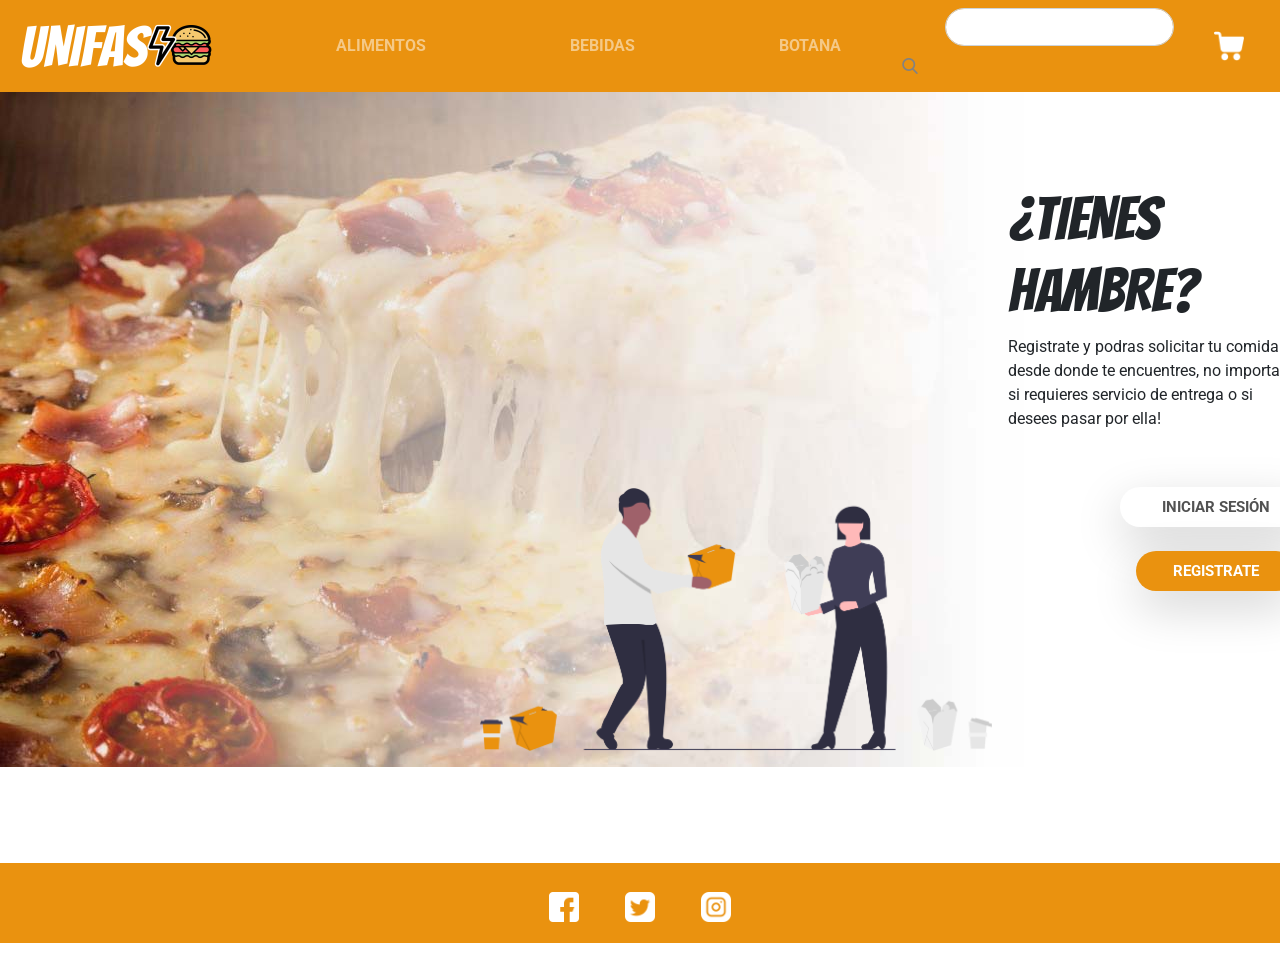
<file: index.html>
<!DOCTYPE html>
<html>
    <head>
        <meta name="viewport" content="width=device-width, initial-scale=1" charset="UTF-8">
        <meta http-equiv="X-UA-Compatible" content="IE=edge">
        <link rel="stylesheet" href="https://fonts.googleapis.com/css?family=Roboto">
        <link rel="stylesheet" href="https://fonts.googleapis.com/css?family=Bangers">
        <link rel="stylesheet" type="text/css" href="./bootstrap/css/bootstrap.css">
        <script src="https://code.jquery.com/jquery-3.2.1.slim.min.js" integrity="sha384-KJ3o2DKtIkvYIK3UENzmM7KCkRr/rE9/Qpg6aAZGJwFDMVNA/GpGFF93hXpG5KkN" crossorigin="anonymous"></script>
        <script src="./bootstrap/js/bootstrap.js"></script>
        <title> Unifast </title>
    </head>
    <body style="font-family: 'Roboto';">
        <nav class="navbar navbar-expand-lg navbar-dark" style="background-color: #EA920F; font-weight: bold; color: #FFFFFF;">
            <a class="navbar-brand" href="./index.html"><img src="./src/img/Logo1.png" width="200px"></a>
            <button class="navbar-toggler" type="button" data-toggle="collapse" data-target="#navbarColor01" aria-controls="navbarColor01" aria-expanded="false" aria-label="Toggle navigation">
                <span class="navbar-toggler-icon"></span>
            </button>
            <div class="collapse navbar-collapse" id="navbarColor01">
                <ul class="navbar-nav mr-auto" style="padding: 0 2rem;">
                    <li class="nav-item" style="padding: 0 4rem;">
                        <a class="nav-link" href="./alimentos.php">ALIMENTOS <span class="sr-only">(current)</span></a>
                    </li>
                    <li class="nav-item" style="padding: 0 4rem;">
                        <a class="nav-link" href="./bebidas.php">BEBIDAS</a>
                    </li>
                    <li class="nav-item" style="padding: 0 4rem;">
                        <a class="nav-link" href="./botanas.php">BOTANA</a>
                    </li>
                </ul>
                <form class="form-inline">
                    <input class="form-control mr-sm-2" type="search" aria-label="Buscar" style="border-radius: 20px;">
                    <button class="btn my-2 my-sm-0" type="submit"><img src="./src/img/search.png" style="width: 1rem; margin-left: -6rem;"></button>
                </form>
                <div style="padding: 0 2rem;">
                    <!--<a href="./iniciar_sesionAdmin.php" style="padding: 0 8px;"><img src="./src/img/user.png" width="30px"></a> --->
                    <a href="./carrito.html"><img src="./src/img/shopping-cart.png" width="30px"></a>
                </div>
            </div>
        </nav>
        <div class="has-bg-img">
            <img class="bg-image" src="./src/img/background-img.jpg">
            <img src="./src/img/people.png" style="width: 40%; margin-top: -20rem; margin-left: 30rem;">
            <div style="margin-top: -38rem; margin-left: 63rem;">
                <h3 style="font-family: 'Bangers'; font-size: 60px;"> ¿TIENES HAMBRE? </h3>
                <span style="text-align: center;">
                    Registrate y podras solicitar tu comida desde donde te encuentres, no importa si requieres servicio de entrega o si desees pasar por ella!
                </span>
                <div style="margin-top: 3.5rem;">
                    <div style="margin-top: 1rem; margin-left: 7rem;">
                        <button class="btn my-2 my-sm-0 shadow-lg" style="width: 12rem; height: 2.5rem; background: #ffffff; border-radius: 20px;">
                            <a href="./iniciar_sesion.php" style="font-weight: bold; color: #525252; font-size: 15px; text-decoration: none;">INICIAR SESIÓN</a>
                        </button>
                    </div>
                    <div style="margin-top: 1.5rem; margin-left: 8rem;">
                        <button class="btn my-2 my-sm-0 shadow-lg" style="width: 10rem; height: 2.5rem; background: #EA920F; border-radius: 20px;">
                            <a href="./registro.html" style="font-weight: bold; color: #ffffff; font-size: 15px; text-decoration: none;">REGISTRATE</a>
                        </button>
                    </div>
                </div>
            </div>
        </div>
        <footer class="text-center text-white" style="background-color: #EA920F; margin-top: 17rem;">
            <div class="container pt-4">
                <section class="mb-4">
                    <a class="btn btn-link btn-floating btn-lg text-dark m-1" href="www.facebook.com" role="button" data-mdb-ripple-color="dark">
                        <i class="fab fa-facebook-f"><img src="./src/img/facebook.png" style="width: 30px; margin-top: -20px;"></i>
                    </a>
                    <a class="btn btn-link btn-floating btn-lg text-dark m-1" href="www.twitter.com" role="button" data-mdb-ripple-color="dark">
                        <i class="fab fa-twitter"><img src="./src/img/twitter-sign.png" style="width: 30px; margin-top: -20px;"></i>
                    </a>
                    <a class="btn btn-link btn-floating btn-lg text-dark m-1" href="www.instagram.com" role="button" data-mdb-ripple-color="dark">
                        <i class="fab fa-instagram"><img src="./src/img/instagram.png" style="width: 30px; margin-top: -20px;"></i>
                    </a>
                </section>
            </div>
        </footer>
    </body>
</html>
</file>
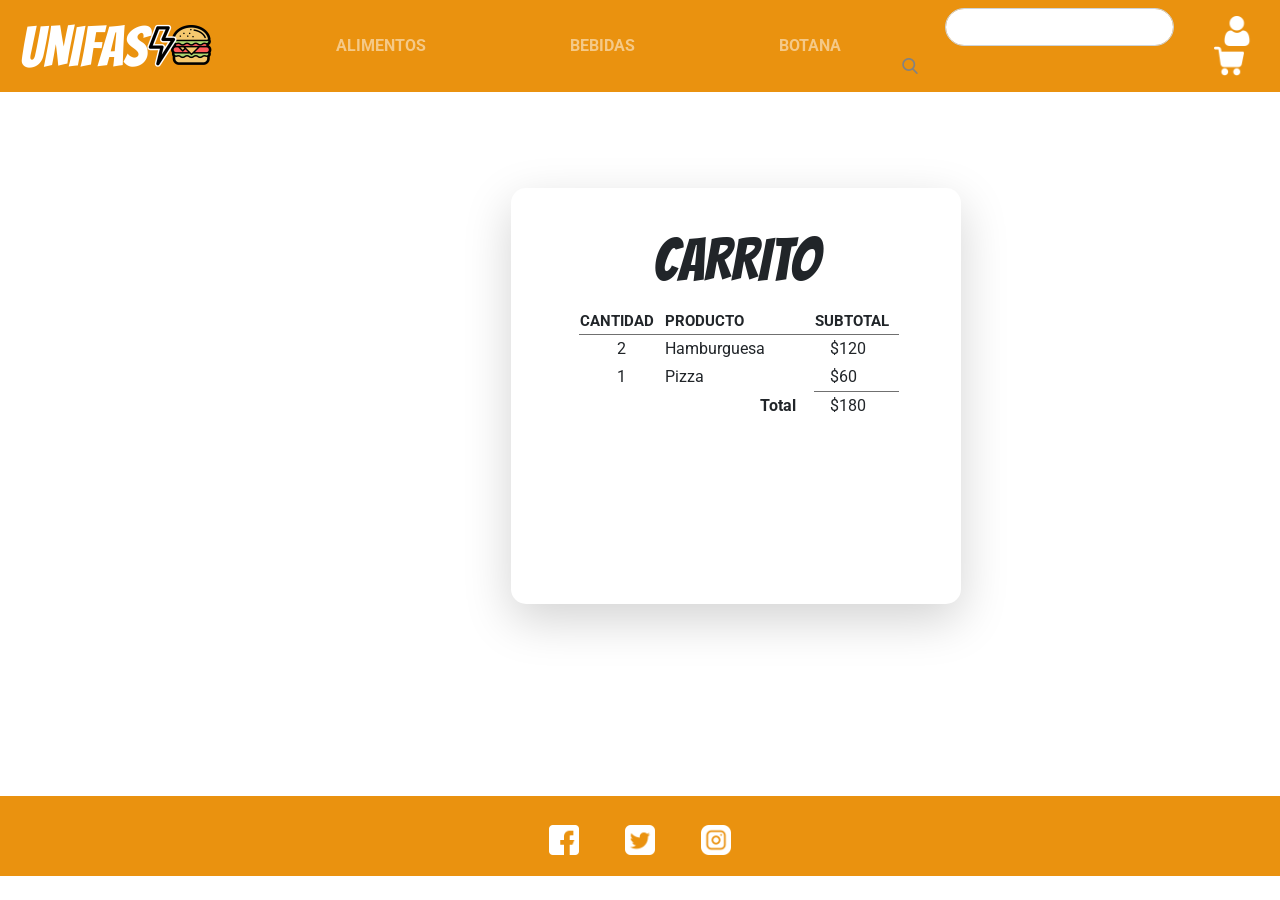
<file: carrito.html>
<!DOCTYPE html>
<html>
    <head>
        <meta name="viewport" content="width=device-width, initial-scale=1" charset="UTF-8">
        <meta http-equiv="X-UA-Compatible" content="IE=edge">
        <link rel="stylesheet" href="https://fonts.googleapis.com/css?family=Roboto">
        <link rel="stylesheet" href="https://fonts.googleapis.com/css?family=Bangers">
        <link rel="stylesheet" type="text/css" href="./bootstrap/css/bootstrap.css">
        <script src="https://code.jquery.com/jquery-3.2.1.slim.min.js" integrity="sha384-KJ3o2DKtIkvYIK3UENzmM7KCkRr/rE9/Qpg6aAZGJwFDMVNA/GpGFF93hXpG5KkN" crossorigin="anonymous"></script>
        <script src="./bootstrap/js/bootstrap.js"></script>
        <title> Unifast </title>
    </head>
    <body style="font-family: 'Roboto';">
        <nav class="navbar navbar-expand-lg navbar-dark" style="background-color: #EA920F; font-weight: bold; color: #FFFFFF;">
            <a class="navbar-brand" href="./index.html"><img src="./src/img/Logo1.png" width="200px"></a>
            <button class="navbar-toggler" type="button" data-toggle="collapse" data-target="#navbarColor01" aria-controls="navbarColor01" aria-expanded="false" aria-label="Toggle navigation">
                <span class="navbar-toggler-icon"></span>
            </button>
            <div class="collapse navbar-collapse" id="navbarColor01">
                <ul class="navbar-nav mr-auto" style="padding: 0 2rem;">
                    <li class="nav-item" style="padding: 0 4rem;">
                        <a class="nav-link" href="./alimentos.php">ALIMENTOS <span class="sr-only">(current)</span></a>
                    </li>
                    <li class="nav-item" style="padding: 0 4rem;">
                        <a class="nav-link" href="./bebidas.php">BEBIDAS</a>
                    </li>
                    <li class="nav-item" style="padding: 0 4rem;">
                        <a class="nav-link" href="./botanas.php">BOTANA</a>
                    </li>
                </ul>
                <form class="form-inline">
                    <input class="form-control mr-sm-2" type="search" aria-label="Buscar" style="border-radius: 20px;">
                    <button class="btn my-2 my-sm-0" type="submit"><img src="./src/img/search.png" style="width: 1rem; margin-left: -6rem;"></button>
                </form>
                <div style="padding: 0 2rem;">
                    <a href="./iniciar_sesion.html" style="padding: 0 8px;"><img src="./src/img/user.png" width="30px"></a>
                    <a href="./carrito.html"><img src="./src/img/shopping-cart.png" width="30px"></a>
                </div>
            </div>
        </nav>
        <div style="height: 38rem;">
            <div class="card-deck" style="margin: 6rem 10rem 2rem 31rem; width: 30rem; height: 26rem;">
                <div class="card shadow-lg" style="border-radius: 15px; border: none;">
                    <div class="card-body">
                        <h5 class="card-title" style="margin-top: 1rem; text-align: center; font-family: 'Bangers'; font-size: 60px;">CARRITO</h5>
                        <div class="row" style="margin-left: 3rem;">
                            <table style="width: 20rem; height: 7rem;">
                                <tr style="font-family: 'Roboto'; font-size: 15px; border-bottom: 1px solid #707070;">
                                    <th>CANTIDAD</th>
                                    <th>PRODUCTO</th>
                                    <th>SUBTOTAL</th>
                                </tr>
                                <tr>
                                    <td style="text-align: center;">2</td>
                                    <td>Hamburguesa</td>
                                    <td style="padding-left: 1rem;">$120</td>
                                </tr>
                                <tr>
                                    <td style="text-align: center;">1</td>
                                    <td>Pizza</td>
                                    <td style="padding-left: 1rem; border-bottom: 1px solid #707070;">$60</td>
                                </tr>
                                <tr>
                                    <td/>
                                    <th style="padding-left: 6rem;">Total</th>
                                    <td style="padding-left: 1rem;">$180</td>
                                </tr>
                            </table>
                        </div>
                        <div style="margin-top: 6rem; text-align: center;">
                            <div id="paypal-button-container"></div>
                            <!-- Sample PayPal credentials (client-id) are included -->
                            <script src="https://www.paypal.com/sdk/js?client-id=test&currency=USD&intent=capture&enable-funding=venmo"></script>
                            <script>
                                const paypalButtonsComponent = paypal.Buttons({
                                // optional styling for buttons
                                // https://developer.paypal.com/docs/checkout/standard/customize/buttons-style-guide/
                                style: {
                                    color: "gold",
                                    shape: "rect",
                                    layout: "vertical"
                                },

                                // set up the transaction
                                createOrder: (data, actions) => {
                                    // pass in any options from the v2 orders create call:
                                    // https://developer.paypal.com/api/orders/v2/#orders-create-request-body
                                    const createOrderPayload = {
                                        purchase_units: [
                                            {
                                                amount: {
                                                    value: "88.44"
                                                }
                                            }
                                        ]
                                    };

                                    return actions.order.create(createOrderPayload);
                                },

                                // finalize the transaction
                                onApprove: (data, actions) => {
                                    const captureOrderHandler = (details) => {
                                        const payerName = details.payer.name.given_name;
                                        console.log('Transaction completed');
                                    };

                                    return actions.order.capture().then(captureOrderHandler);
                                },

                                // handle unrecoverable errors
                                onError: (err) => {
                                    console.error('An error prevented the buyer from checking out with PayPal');
                                }
                            });

                            paypalButtonsComponent
                                .render("#paypal-button-container")
                                .catch((err) => {
                                    console.error('PayPal Buttons failed to render');
                                });
                            </script>
                        </div>
                    </div>
                </div>
            </div>
        </div>
        <footer class="text-center text-white" style="background-color: #EA920F;">
            <div class="container pt-4">
                <section class="mb-4">
                    <a class="btn btn-link btn-floating btn-lg text-dark m-1" href="www.facebook.com" role="button" data-mdb-ripple-color="dark">
                        <i class="fab fa-facebook-f"><img src="./src/img/facebook.png" style="width: 30px; margin-top: -20px;"></i>
                    </a>
                    <a class="btn btn-link btn-floating btn-lg text-dark m-1" href="www.twitter.com" role="button" data-mdb-ripple-color="dark">
                        <i class="fab fa-twitter"><img src="./src/img/twitter-sign.png" style="width: 30px; margin-top: -20px;"></i>
                    </a>
                    <a class="btn btn-link btn-floating btn-lg text-dark m-1" href="www.instagram.com" role="button" data-mdb-ripple-color="dark">
                        <i class="fab fa-instagram"><img src="./src/img/instagram.png" style="width: 30px; margin-top: -20px;"></i>
                    </a>
                </section>
            </div>
        </footer>
    </body>
</html>
</file>
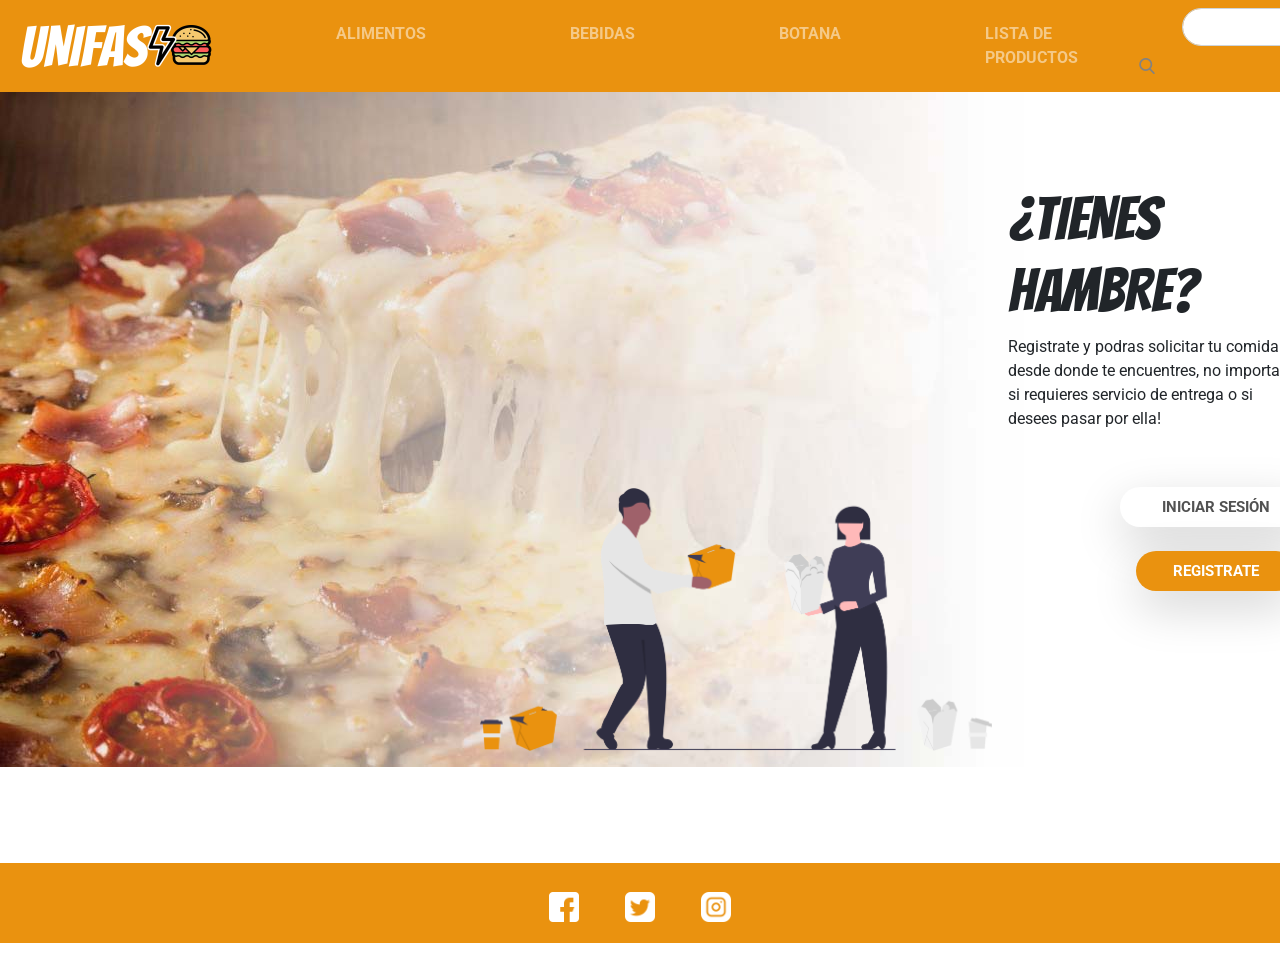
<file: indexAdmin.html>
<!DOCTYPE html>
<html>
    <head>
        <meta name="viewport" content="width=device-width, initial-scale=1" charset="UTF-8">
        <meta http-equiv="X-UA-Compatible" content="IE=edge">
        <link rel="stylesheet" href="https://fonts.googleapis.com/css?family=Roboto">
        <link rel="stylesheet" href="https://fonts.googleapis.com/css?family=Bangers">
        <link rel="stylesheet" type="text/css" href="./bootstrap/css/bootstrap.css">
        <script src="https://code.jquery.com/jquery-3.2.1.slim.min.js" integrity="sha384-KJ3o2DKtIkvYIK3UENzmM7KCkRr/rE9/Qpg6aAZGJwFDMVNA/GpGFF93hXpG5KkN" crossorigin="anonymous"></script>
        <script src="./bootstrap/js/bootstrap.js"></script>
        <title> Unifast </title>
    </head>
    <body style="font-family: 'Roboto';">
        <nav class="navbar navbar-expand-lg navbar-dark" style="background-color: #EA920F; font-weight: bold; color: #FFFFFF;">
            <a class="navbar-brand" href="./indexAdmin.html"><img src="./src/img/Logo1.png" width="200px"></a>
            <button class="navbar-toggler" type="button" data-toggle="collapse" data-target="#navbarColor01" aria-controls="navbarColor01" aria-expanded="false" aria-label="Toggle navigation">
                <span class="navbar-toggler-icon"></span>
            </button>
            <div class="collapse navbar-collapse" id="navbarColor01">
                <ul class="navbar-nav mr-auto" style="padding: 0 2rem;">
                    <li class="nav-item" style="padding: 0 4rem;">
                        <a class="nav-link" href="./alimentosAdmin.php">ALIMENTOS <span class="sr-only">(current)</span></a>
                    </li>
                    <li class="nav-item" style="padding: 0 4rem;">
                        <a class="nav-link" href="./bebidasAdmin.php">BEBIDAS</a>
                    </li>
                    <li class="nav-item" style="padding: 0 4rem;">
                        <a class="nav-link" href="./botanasAdmin.php">BOTANA</a>
                    </li>
                    <li class="nav-item" style="padding: 0 4rem;">
                        <a class="nav-link" href="./listaproducto.php">LISTA DE PRODUCTOS</a>
                    </li>
                </ul>
                <form class="form-inline">
                    <input class="form-control mr-sm-2" type="search" aria-label="Buscar" style="border-radius: 20px;">
                    <button class="btn my-2 my-sm-0" type="submit"><img src="./src/img/search.png" style="width: 1rem; margin-left: -6rem;"></button>
                </form>
                <div style="padding: 0 2rem;">
                    <a href="./iniciar_sesionAdmin.php" style="padding: 0 8px;"><img src="./src/img/user.png" width="30px"></a>
                    <a href="./carrito.html"><img src="./src/img/shopping-cart.png" width="30px"></a>
                </div>
            </div>
        </nav>
        <div class="has-bg-img">
            <img class="bg-image" src="./src/img/background-img.jpg">
            <img src="./src/img/people.png" style="width: 40%; margin-top: -20rem; margin-left: 30rem;">
            <div style="margin-top: -38rem; margin-left: 63rem;">
                <h3 style="font-family: 'Bangers'; font-size: 60px;"> ¿TIENES HAMBRE? </h3>
                <span style="text-align: center;">
                    Registrate y podras solicitar tu comida desde donde te encuentres, no importa si requieres servicio de entrega o si desees pasar por ella!
                </span>
                <div style="margin-top: 3.5rem;">
                    <div style="margin-top: 1rem; margin-left: 7rem;">
                        <button class="btn my-2 my-sm-0 shadow-lg" style="width: 12rem; height: 2.5rem; background: #ffffff; border-radius: 20px;">
                            <a href="./iniciar_sesion.php" style="font-weight: bold; color: #525252; font-size: 15px; text-decoration: none;">INICIAR SESIÓN</a>
                        </button>
                    </div>
                    <div style="margin-top: 1.5rem; margin-left: 8rem;">
                        <button class="btn my-2 my-sm-0 shadow-lg" style="width: 10rem; height: 2.5rem; background: #EA920F; border-radius: 20px;">
                            <a href="./registro.html" style="font-weight: bold; color: #ffffff; font-size: 15px; text-decoration: none;">REGISTRATE</a>
                        </button>
                    </div>
                </div>
            </div>
        </div>
        <footer class="text-center text-white" style="background-color: #EA920F; margin-top: 17rem;">
            <div class="container pt-4">
                <section class="mb-4">
                    <a class="btn btn-link btn-floating btn-lg text-dark m-1" href="www.facebook.com" role="button" data-mdb-ripple-color="dark">
                        <i class="fab fa-facebook-f"><img src="./src/img/facebook.png" style="width: 30px; margin-top: -20px;"></i>
                    </a>
                    <a class="btn btn-link btn-floating btn-lg text-dark m-1" href="www.twitter.com" role="button" data-mdb-ripple-color="dark">
                        <i class="fab fa-twitter"><img src="./src/img/twitter-sign.png" style="width: 30px; margin-top: -20px;"></i>
                    </a>
                    <a class="btn btn-link btn-floating btn-lg text-dark m-1" href="www.instagram.com" role="button" data-mdb-ripple-color="dark">
                        <i class="fab fa-instagram"><img src="./src/img/instagram.png" style="width: 30px; margin-top: -20px;"></i>
                    </a>
                </section>
            </div>
        </footer>
    </body>
</html>
</file>
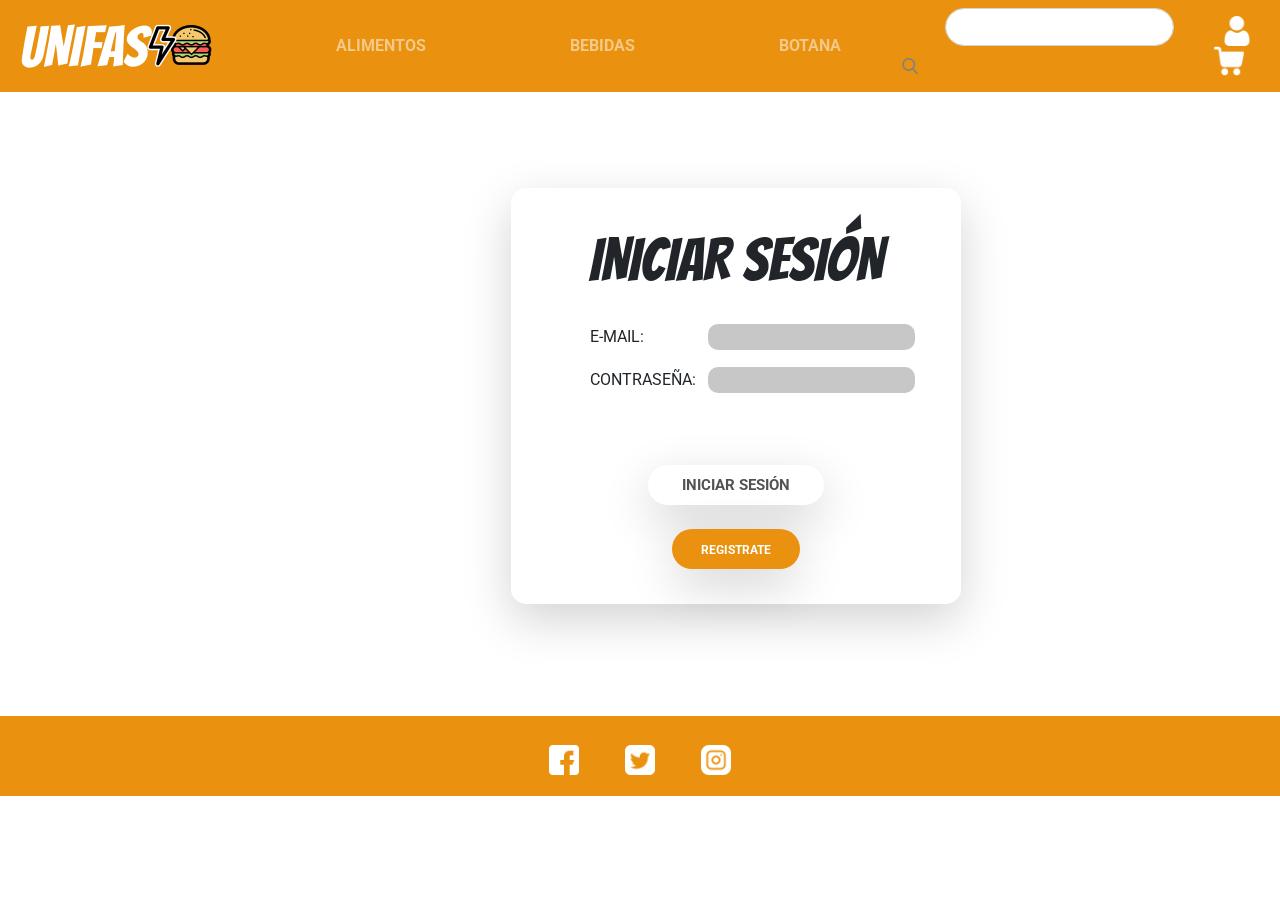
<file: iniciar_sesion.html>
<!DOCTYPE html>
<html>
    <head>
        <meta name="viewport" content="width=device-width, initial-scale=1" charset="UTF-8">
        <meta http-equiv="X-UA-Compatible" content="IE=edge">
        <link rel="stylesheet" href="https://fonts.googleapis.com/css?family=Roboto">
        <link rel="stylesheet" href="https://fonts.googleapis.com/css?family=Bangers">
        <link rel="stylesheet" type="text/css" href="./bootstrap/css/bootstrap.css">
        <script src="https://code.jquery.com/jquery-3.2.1.slim.min.js" integrity="sha384-KJ3o2DKtIkvYIK3UENzmM7KCkRr/rE9/Qpg6aAZGJwFDMVNA/GpGFF93hXpG5KkN" crossorigin="anonymous"></script>
        <script src="./bootstrap/js/bootstrap.js"></script>
        <title> Unifast </title>
    </head>
    <body style="font-family: 'Roboto';">
        <nav class="navbar navbar-expand-lg navbar-dark" style="background-color: #EA920F; font-weight: bold; color: #FFFFFF;">
            <a class="navbar-brand" href="./index.html"><img src="./src/img/Logo1.png" width="200px"></a>
            <button class="navbar-toggler" type="button" data-toggle="collapse" data-target="#navbarColor01" aria-controls="navbarColor01" aria-expanded="false" aria-label="Toggle navigation">
                <span class="navbar-toggler-icon"></span>
            </button>
            <div class="collapse navbar-collapse" id="navbarColor01">
                <ul class="navbar-nav mr-auto" style="padding: 0 2rem;">
                    <li class="nav-item" style="padding: 0 4rem;">
                        <a class="nav-link" href="./alimentos.html">ALIMENTOS <span class="sr-only">(current)</span></a>
                    </li>
                    <li class="nav-item" style="padding: 0 4rem;">
                        <a class="nav-link" href="./bebidas.html">BEBIDAS</a>
                    </li>
                    <li class="nav-item" style="padding: 0 4rem;">
                        <a class="nav-link" href="./botanas.html">BOTANA</a>
                    </li>
                </ul>
                <form class="form-inline">
                    <input class="form-control mr-sm-2" type="search" aria-label="Buscar" style="border-radius: 20px;">
                    <button class="btn my-2 my-sm-0" type="submit"><img src="./src/img/search.png" style="width: 1rem; margin-left: -6rem;"></button>
                </form>
                <div style="padding: 0 2rem;">
                    <a href="./iniciar_sesion.html" style="padding: 0 8px;"><img src="./src/img/user.png" width="30px"></a>
                    <a href="./carrito.html"><img src="./src/img/shopping-cart.png" width="30px"></a>
                </div>
            </div>
        </nav>
        <div style="height: 33rem;">
            <div class="card-deck" style="margin: 6rem 10rem 2rem 31rem; width: 30rem; height: 26rem;">
                <div class="card shadow-lg" style="border-radius: 15px; border: none;">
                    <div class="card-body">
                        <h5 class="card-title" style="margin-top: 1rem; text-align: center; font-family: 'Bangers'; font-size: 60px;">INICIAR SESIÓN</h5>
                        <div class="row" style="margin-left: 3rem;">
                            <form style="padding: 0;">
                                <table style="border-collapse: separate; border-spacing: 10px 15px;">
                                    <tr>
                                        <td>E-MAIL: </td>
                                        <td><input type="email" style="border: 0; border-radius: 10px; background: #c7c7c7;"></td>
                                     </tr>
                                     <tr>
                                        <td>CONTRASEÑA: </td>
                                        <td><input type="password" style="border: 0; border-radius: 10px; background: #c7c7c7;"></td>
                                     </tr>
                                </table>
                            </form>
                        </div>
                        <div style="margin-top: 3.5rem; text-align: center;">
                            
                            <div style="margin-top: 1rem;">
                                <button class="btn my-2 my-sm-0 shadow-lg" type="submit" style="width: 11rem; height: 2.5rem; background: #ffffff; border-radius: 20px;">
                                    <a href="./lista_pedidos.html" style="font-weight: bold; color: #525252; font-size: 15px; text-decoration: none;">INICIAR SESIÓN</a>
                                </button>
                            </div>
                            <div style="margin-top: 1.5rem;">
                                <button class="btn my-2 my-sm-0 shadow-lg" type="submit" style="width: 8rem; height: 2.5rem; background: #EA920F; border-radius: 20px;">
                                    <a href="./registro.html" style="font-weight: bold; color: #ffffff; font-size: 12px; text-decoration: none;">REGISTRATE</a>
                                </button>
                            </div>
                        </div>
                    </div>
                </div>
            </div>
        </div>
        <footer class="text-center text-white" style="background-color: #EA920F;">
            <div class="container pt-4">
                <section class="mb-4">
                    <a class="btn btn-link btn-floating btn-lg text-dark m-1" href="www.facebook.com" role="button" data-mdb-ripple-color="dark">
                        <i class="fab fa-facebook-f"><img src="./src/img/facebook.png" style="width: 30px; margin-top: -20px;"></i>
                    </a>
                    <a class="btn btn-link btn-floating btn-lg text-dark m-1" href="www.twitter.com" role="button" data-mdb-ripple-color="dark">
                        <i class="fab fa-twitter"><img src="./src/img/twitter-sign.png" style="width: 30px; margin-top: -20px;"></i>
                    </a>
                    <a class="btn btn-link btn-floating btn-lg text-dark m-1" href="www.instagram.com" role="button" data-mdb-ripple-color="dark">
                        <i class="fab fa-instagram"><img src="./src/img/instagram.png" style="width: 30px; margin-top: -20px;"></i>
                    </a>
                </section>
            </div>
        </footer>
    </body>
</html>
</file>
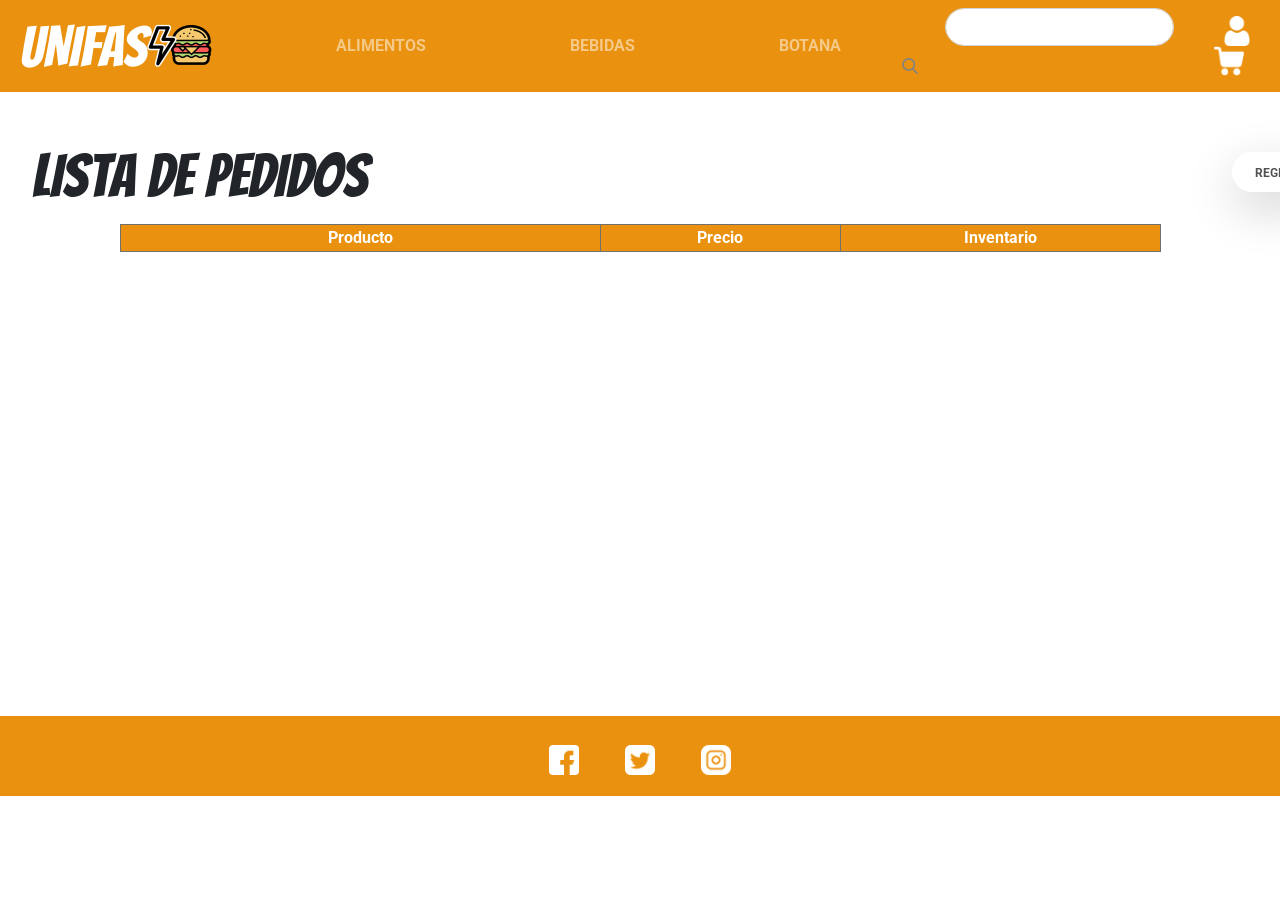
<file: lista_pedidos.html>
<!DOCTYPE html>
<html>
    <head>
        <meta name="viewport" content="width=device-width, initial-scale=1" charset="UTF-8">
        <meta http-equiv="X-UA-Compatible" content="IE=edge">
        <link rel="stylesheet" href="https://fonts.googleapis.com/css?family=Roboto">
        <link rel="stylesheet" href="https://fonts.googleapis.com/css?family=Bangers">
        <link rel="stylesheet" type="text/css" href="./bootstrap/css/bootstrap.css">
        <script src="https://code.jquery.com/jquery-3.2.1.slim.min.js" integrity="sha384-KJ3o2DKtIkvYIK3UENzmM7KCkRr/rE9/Qpg6aAZGJwFDMVNA/GpGFF93hXpG5KkN" crossorigin="anonymous"></script>
        <script src="./bootstrap/js/bootstrap.js"></script>
        <title> Unifast </title>
    </head>
    <body style="font-family: 'Roboto';">
        <nav class="navbar navbar-expand-lg navbar-dark" style="background-color: #EA920F; font-weight: bold; color: #FFFFFF;">
            <a class="navbar-brand" href="./indexAdmin.html"><img src="./src/img/Logo1.png" width="200px"></a>
            <button class="navbar-toggler" type="button" data-toggle="collapse" data-target="#navbarColor01" aria-controls="navbarColor01" aria-expanded="false" aria-label="Toggle navigation">
                <span class="navbar-toggler-icon"></span>
            </button>
            <div class="collapse navbar-collapse" id="navbarColor01">
                <ul class="navbar-nav mr-auto" style="padding: 0 2rem;">
                    <li class="nav-item" style="padding: 0 4rem;">
                        <a class="nav-link" href="./alimentosAdmin.php">ALIMENTOS <span class="sr-only">(current)</span></a>
                    </li>
                    <li class="nav-item" style="padding: 0 4rem;">
                        <a class="nav-link" href="./bebidasAdmin.php">BEBIDAS</a>
                    </li>
                    <li class="nav-item" style="padding: 0 4rem;">
                        <a class="nav-link" href="./botanasAdmin.php">BOTANA</a>
                    </li>
                </ul>
                <form class="form-inline">
                    <input class="form-control mr-sm-2" type="search" aria-label="Buscar" style="border-radius: 20px;">
                    <button class="btn my-2 my-sm-0" type="submit"><img src="./src/img/search.png" style="width: 1rem; margin-left: -6rem;"></button>
                </form>
                <div style="padding: 0 2rem;">
                    <a href="./iniciar_sesionAdmin.php" style="padding: 0 8px;"><img src="./src/img/user.png" width="30px"></a>
                    <a href="./carrito.html"><img src="./src/img/shopping-cart.png" width="30px"></a>
                </div>
            </div>
        </nav>
        <div style="height: 35rem; margin: 2rem;">
            <div class="row">
                <div class="col-8">
                    <h5 class="card-title" style="margin-top: 1rem; font-family: 'Bangers'; font-size: 60px;">LISTA DE PEDIDOS</h5>
                </div>
                <div class="col-4" style="margin-top: -4.5rem; margin-left: 75rem;">
                    <button class="btn my-2 my-sm-0 shadow-lg" type="submit" style="width: 11rem; height: 2.5rem; background: #ffffff; border-radius: 20px;">
                        <a href="./registrar_producto.html" style="font-weight: bold; color: #525252; font-size: 12px; text-decoration: none;">REGISTRAR PRODUCTO</a>
                    </button>
                </div>
            </div>
            <table align="center">
                <tr style="font-family: 'Roboto'; border: 1px solid #707070; background-color: #EA920F; color: #FFFFFF;">
                   
                    <th style="width: 30rem; text-align: center; border: 1px solid #707070;">Producto</th>
                    <th style="width: 15rem; text-align: center; border: 1px solid #707070;">Precio</th>
                    <th style="width: 20rem; text-align: center; border: 1px solid #707070;">Inventario</th>
                   
                </tr>
                
            </table>
        </div>
        <footer class="text-center text-white" style="background-color: #EA920F;">
            <div class="container pt-4">
                <section class="mb-4">
                    <a class="btn btn-link btn-floating btn-lg text-dark m-1" href="www.facebook.com" role="button" data-mdb-ripple-color="dark">
                        <i class="fab fa-facebook-f"><img src="./src/img/facebook.png" style="width: 30px; margin-top: -20px;"></i>
                    </a>
                    <a class="btn btn-link btn-floating btn-lg text-dark m-1" href="www.twitter.com" role="button" data-mdb-ripple-color="dark">
                        <i class="fab fa-twitter"><img src="./src/img/twitter-sign.png" style="width: 30px; margin-top: -20px;"></i>
                    </a>
                    <a class="btn btn-link btn-floating btn-lg text-dark m-1" href="www.instagram.com" role="button" data-mdb-ripple-color="dark">
                        <i class="fab fa-instagram"><img src="./src/img/instagram.png" style="width: 30px; margin-top: -20px;"></i>
                    </a>
                </section>
            </div>
        </footer>
    </body>
</html>
</file>
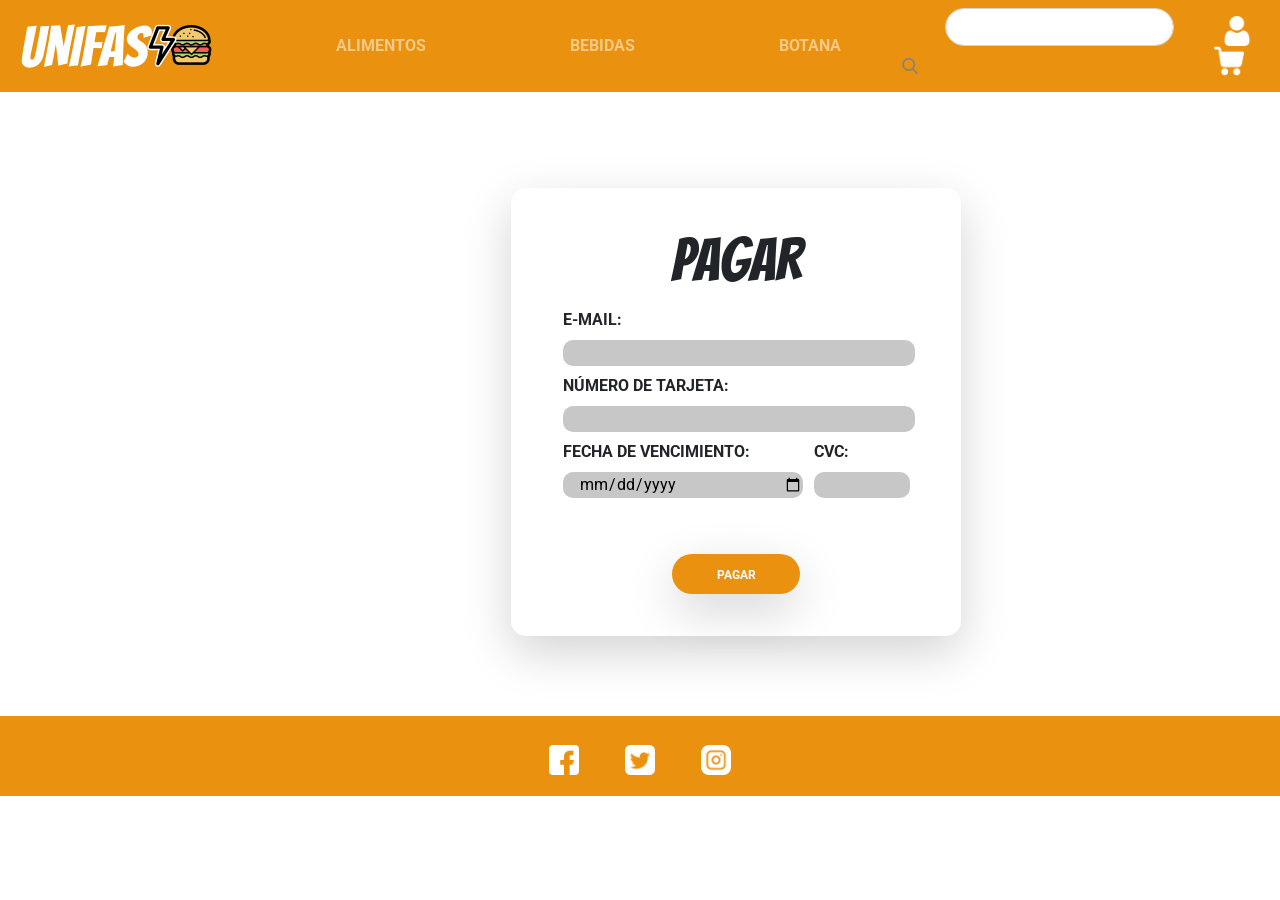
<file: pasarela.html>
<!DOCTYPE html>
<html>
    <head>
        <meta name="viewport" content="width=device-width, initial-scale=1" charset="UTF-8">
        <meta http-equiv="X-UA-Compatible" content="IE=edge">
        <link rel="stylesheet" href="https://fonts.googleapis.com/css?family=Roboto">
        <link rel="stylesheet" href="https://fonts.googleapis.com/css?family=Bangers">
        <link rel="stylesheet" type="text/css" href="./bootstrap/css/bootstrap.css">
        <script src="https://code.jquery.com/jquery-3.2.1.slim.min.js" integrity="sha384-KJ3o2DKtIkvYIK3UENzmM7KCkRr/rE9/Qpg6aAZGJwFDMVNA/GpGFF93hXpG5KkN" crossorigin="anonymous"></script>
        <script src="./bootstrap/js/bootstrap.js"></script>
        <title> Unifast </title>
    </head>
    <body style="font-family: 'Roboto';">
        <nav class="navbar navbar-expand-lg navbar-dark" style="background-color: #EA920F; font-weight: bold; color: #FFFFFF;">
            <a class="navbar-brand" href="./index.html"><img src="./src/img/Logo1.png" width="200px"></a>
            <button class="navbar-toggler" type="button" data-toggle="collapse" data-target="#navbarColor01" aria-controls="navbarColor01" aria-expanded="false" aria-label="Toggle navigation">
                <span class="navbar-toggler-icon"></span>
            </button>
            <div class="collapse navbar-collapse" id="navbarColor01">
                <ul class="navbar-nav mr-auto" style="padding: 0 2rem;">
                    <li class="nav-item" style="padding: 0 4rem;">
                        <a class="nav-link" href="./alimentos.html">ALIMENTOS <span class="sr-only">(current)</span></a>
                    </li>
                    <li class="nav-item" style="padding: 0 4rem;">
                        <a class="nav-link" href="./bebidas.html">BEBIDAS</a>
                    </li>
                    <li class="nav-item" style="padding: 0 4rem;">
                        <a class="nav-link" href="./botanas.html">BOTANA</a>
                    </li>
                </ul>
                <form class="form-inline">
                    <input class="form-control mr-sm-2" type="search" aria-label="Buscar" style="border-radius: 20px;">
                    <button class="btn my-2 my-sm-0" type="submit"><img src="./src/img/search.png" style="width: 1rem; margin-left: -6rem;"></button>
                </form>
                <div style="padding: 0 2rem;">
                    <a href="./iniciar_sesion.html" style="padding: 0 8px;"><img src="./src/img/user.png" width="30px"></a>
                    <a href="./carrito.html"><img src="./src/img/shopping-cart.png" width="30px"></a>
                </div>
            </div>
        </nav>
        <div style="height: 33rem;">
            <div class="card-deck" style="margin: 6rem 10rem 2rem 31rem; width: 30rem; height: 28rem;">
                <div class="card shadow-lg" style="border-radius: 15px; border: none;">
                    <div class="card-body">
                        <h5 class="card-title" style="margin-top: 1rem; text-align: center; font-family: 'Bangers'; font-size: 60px;">PAGAR</h5>
                        <div style="margin-top: 0.5rem;">
                            <span style="font-family: 'Roboto'; font-weight: bolder; margin-left: 2rem;">E-MAIL:</span>
                            <input type="mail" style="margin-top: 0.5rem; width: 22rem; margin-left: 2rem; border: 0; border-radius: 10px; background: #c7c7c7;">
                        </div>
                        <div style="margin-top: 0.5rem;">
                            <span style="font-family: 'Roboto'; font-weight: bolder; margin-left: 2rem;">NÚMERO DE TARJETA:</span>
                            <input type="text" style="margin-top: 0.5rem; width: 22rem; margin-left: 2rem; border: 0; border-radius: 10px; background: #c7c7c7;">
                        </div>
                        <div class="row" style="margin-left: 3rem;">
                            <div class="col-8"  style="padding: 0;">
                                <div style="margin-top: 0.5rem;">
                                    <span style="font-family: 'Roboto'; font-weight: bolder; margin-left: -1rem;">FECHA DE VENCIMIENTO:</span>
                                    <input type="date" style="margin-top: 0.5rem; margin-left: -1rem; padding-left: 1rem; width: 15rem; border: 0; border-radius: 10px; background: #c7c7c7;">
                                </div>
                            </div>
                            <div class="col-4"  style="padding: 0;">
                                <div style="margin-top: 0.5rem;">
                                    <div>
                                        <span style="font-family: 'Roboto'; font-weight: bolder; margin-left: -1rem;">CVC:</span>
                                    </div>
                                    <div>
                                        <input type="text" style="margin-top: 0.5rem; margin-left: -1rem; padding-left: 1rem; width: 6rem; border: 0; border-radius: 10px; background: #c7c7c7;">
                                    </div>
                                </div>
                            </div>
                        </div>
                        <div style="margin-top: 3.5rem; text-align: center;">
                            <div style="margin-top: 1.5rem;">
                                <button class="btn my-2 my-sm-0 shadow-lg" type="submit" style="width: 8rem; height: 2.5rem; background: #EA920F; border-radius: 20px;">
                                    <a href="#" style="font-weight: bold; color: #ffffff; font-size: 12px; text-decoration: none;">PAGAR</a>
                                </button>
                            </div>
                        </div>
                    </div>
                </div>
            </div>
        </div>
        <footer class="text-center text-white" style="background-color: #EA920F;">
            <div class="container pt-4">
                <section class="mb-4">
                    <a class="btn btn-link btn-floating btn-lg text-dark m-1" href="www.facebook.com" role="button" data-mdb-ripple-color="dark">
                        <i class="fab fa-facebook-f"><img src="./src/img/facebook.png" style="width: 30px; margin-top: -20px;"></i>
                    </a>
                    <a class="btn btn-link btn-floating btn-lg text-dark m-1" href="www.twitter.com" role="button" data-mdb-ripple-color="dark">
                        <i class="fab fa-twitter"><img src="./src/img/twitter-sign.png" style="width: 30px; margin-top: -20px;"></i>
                    </a>
                    <a class="btn btn-link btn-floating btn-lg text-dark m-1" href="www.instagram.com" role="button" data-mdb-ripple-color="dark">
                        <i class="fab fa-instagram"><img src="./src/img/instagram.png" style="width: 30px; margin-top: -20px;"></i>
                    </a>
                </section>
            </div>
        </footer>
    </body>
</html>
</file>
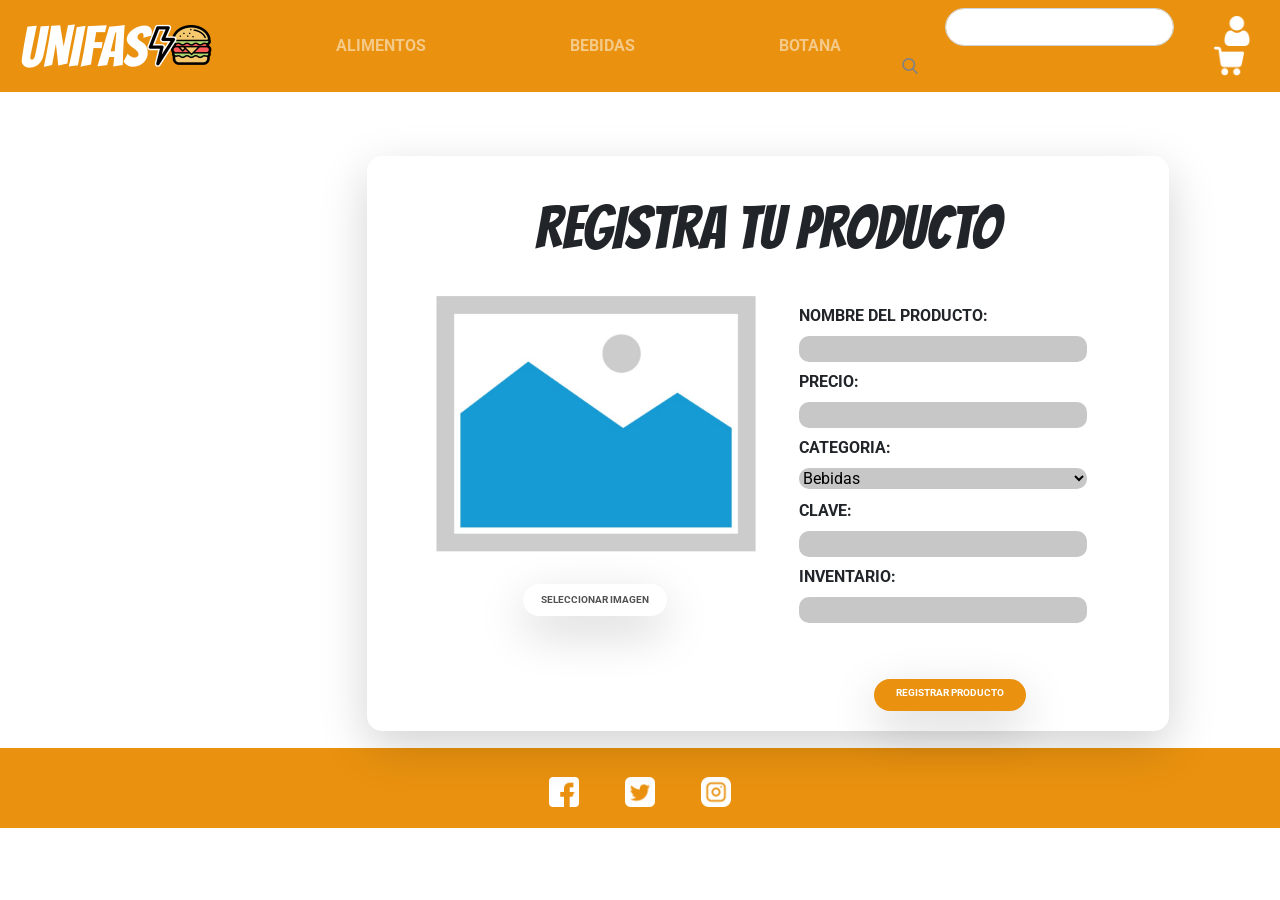
<file: registrar_producto.html>
<!DOCTYPE html>
<html>
    <head>
        <meta name="viewport" content="width=device-width, initial-scale=1" charset="UTF-8">
        <meta http-equiv="X-UA-Compatible" content="IE=edge">
        <link rel="stylesheet" href="https://fonts.googleapis.com/css?family=Roboto">
        <link rel="stylesheet" href="https://fonts.googleapis.com/css?family=Bangers">
        <link rel="stylesheet" type="text/css" href="./bootstrap/css/bootstrap.css">
        <script src="https://code.jquery.com/jquery-3.2.1.slim.min.js" integrity="sha384-KJ3o2DKtIkvYIK3UENzmM7KCkRr/rE9/Qpg6aAZGJwFDMVNA/GpGFF93hXpG5KkN" crossorigin="anonymous"></script>
        <script src="./bootstrap/js/bootstrap.js"></script>
        <title> Unifast </title>
    </head>
    <body style="font-family: 'Roboto';">
        <nav class="navbar navbar-expand-lg navbar-dark" style="background-color: #EA920F; font-weight: bold; color: #FFFFFF;">
            <a class="navbar-brand" href="./index.html"><img src="./src/img/Logo1.png" width="200px"></a>
            <button class="navbar-toggler" type="button" data-toggle="collapse" data-target="#navbarColor01" aria-controls="navbarColor01" aria-expanded="false" aria-label="Toggle navigation">
                <span class="navbar-toggler-icon"></span>
            </button>
            <div class="collapse navbar-collapse" id="navbarColor01">
                <ul class="navbar-nav mr-auto" style="padding: 0 2rem;">
                    <li class="nav-item" style="padding: 0 4rem;">
                        <a class="nav-link" href="./alimentosAdmin.php">ALIMENTOS <span class="sr-only">(current)</span></a>
                    </li>
                    <li class="nav-item" style="padding: 0 4rem;">
                        <a class="nav-link" href="./bebidasAdmin.php">BEBIDAS</a>
                    </li>
                    <li class="nav-item" style="padding: 0 4rem;">
                        <a class="nav-link" href="./botanasAdmin.php">BOTANA</a>
                    </li>
                </ul>
                <form class="form-inline">
                    <input class="form-control mr-sm-2" type="search" aria-label="Buscar" style="border-radius: 20px;">
                    <button class="btn my-2 my-sm-0" type="submit"><img src="./src/img/search.png" style="width: 1rem; margin-left: -6rem;"></button>
                </form>
                <div style="padding: 0 2rem;">
                    <a href="./iniciar_sesionAdmin.php" style="padding: 0 8px;"><img src="./src/img/user.png" width="30px"></a>
                    <a href="./carrito.html"><img src="./src/img/shopping-cart.png" width="30px"></a>
                </div>
            </div>
        </nav>
        <div style="height: 37rem;">
            <div class="card-deck" style="margin: 4rem 10rem 2rem 22rem; width: 52rem; height: 32rem;">
                <div class="card shadow-lg" style="border-radius: 15px; border: none;">
                    <div class="card-body">
                        <h5 class="card-title" style="margin-top: 1rem; text-align: center; font-family: 'Bangers'; font-size: 60px;">REGISTRA TU PRODUCTO</h5>
                        <form method="post" action="gregistroproducto.php">
                        <div class="row" style="margin-top: 2rem;">
                            <div class="col-6">
                                <div class="row">
                                    <img src="./src/img/update_image.jpg" style="width: 20rem; margin-left: 4rem;">
                                </div>
                                <div style="margin-top: 2rem;">
                                    <button class="btn my-2 my-sm-0 shadow-lg" type="submit" style="margin-left: 8.5rem; width: 9rem; height: 2rem; background: #ffffff; border-radius: 20px; font-weight: bold; color: #525252; font-size: 10px;">SELECCIONAR IMAGEN</button>
                                </div>
                            </div>
                            <div class="col-6">
                                <div class="row" style="margin-left: 3rem;">
                                    <div style="margin-top: 0.5rem;">
                                        <span style="font-family: 'Roboto'; font-weight: bolder; margin-left: -2rem;">NOMBRE DEL PRODUCTO:</span>
                                        <input type="text"  name ="Nom_producto" style="margin-top: 0.5rem; width: 18rem; margin-left: -2rem; border: 0; border-radius: 10px; background: #c7c7c7;">
                                    </div>
                                    <div style="margin-top: 0.5rem;">
                                        <span style="font-family: 'Roboto'; font-weight: bolder; margin-left: -2rem;">PRECIO:</span><br>
                                        <input type="text" name="Precio" style="margin-top: 0.5rem; width: 18rem; margin-left: -2rem; border: 0; border-radius: 10px; background: #c7c7c7;">
                                    </div>
                                    <div style="margin-top: 0.5rem;">
                                        <span style="font-family: 'Roboto'; font-weight: bolder; margin-left: -2rem;">CATEGORIA:</span><br>
                                        <select name="Categoria" style="margin-top: 0.5rem; width: 18rem; margin-left: -2rem; border: 0; border-radius: 10px; background: #c7c7c7;">
                                            <option value="Bebidas">Bebidas</option>
                                            <option value="Comida">Comida</option>
                                            <option value="Dulceria">Dulceria</option>
                                        </select>
                                    </div>
                                    <div style="margin-top: 0.5rem;">
                                        <span style="font-family: 'Roboto'; font-weight: bolder; margin-left: -2rem;">CLAVE:</span><br>
                                        <input type="text" name="clave" style="margin-top: 0.5rem; width: 18rem; margin-left: -2rem; border: 0; border-radius: 10px; background: #c7c7c7;">
                                    </div>
                                    <div style="margin-top: 0.5rem;">
                                        <span style="font-family: 'Roboto'; font-weight: bolder; margin-left: -2rem;">INVENTARIO:</span><br>
                                        <input type="text" name="inventario" style="margin-top: 0.5rem; width: 18rem; margin-left: -2rem; border: 0; border-radius: 10px; background: #c7c7c7;">
                                    </div>
                                </div>
                                <div style="margin-top: 3.5rem; text-align: center;">
                                    <button class="btn my-2 my-sm-0 shadow-lg" type="submit" style="margin-left: -2rem; width: 9.5rem; height: 2rem; background: #EA920F; border-radius: 20px; padding-top: 0; font-weight: bold; color: #ffffff; font-size: 10px; text-decoration: none;">
                                        REGISTRAR PRODUCTO
                                    </button>
                                
                                </div>
                            </form>
                            </div>
                        </div>
                    </div>
                </div>
            </div>
        </div>
        <footer class="text-center text-white" style="background-color: #EA920F;">
            <div class="container pt-4">
                <section class="mb-4">
                    <a class="btn btn-link btn-floating btn-lg text-dark m-1" href="www.facebook.com" role="button" data-mdb-ripple-color="dark">
                        <i class="fab fa-facebook-f"><img src="./src/img/facebook.png" style="width: 30px; margin-top: -20px;"></i>
                    </a>
                    <a class="btn btn-link btn-floating btn-lg text-dark m-1" href="www.twitter.com" role="button" data-mdb-ripple-color="dark">
                        <i class="fab fa-twitter"><img src="./src/img/twitter-sign.png" style="width: 30px; margin-top: -20px;"></i>
                    </a>
                    <a class="btn btn-link btn-floating btn-lg text-dark m-1" href="www.instagram.com" role="button" data-mdb-ripple-color="dark">
                        <i class="fab fa-instagram"><img src="./src/img/instagram.png" style="width: 30px; margin-top: -20px;"></i>
                    </a>
                </section>
            </div>
        </footer>
    </body>
</html>
</file>
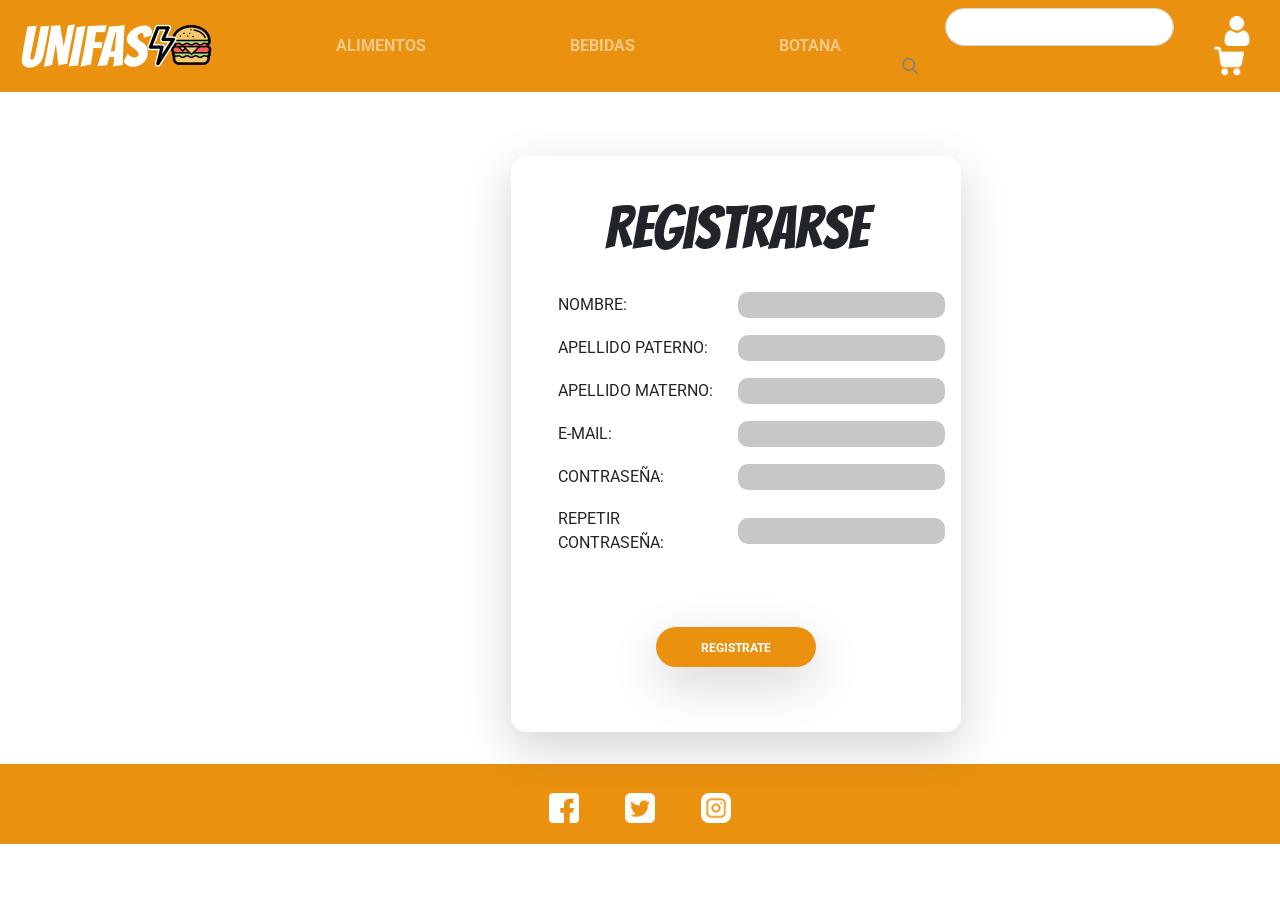
<file: registro - copia.html>
<!DOCTYPE html>
<html>
    <head>
        <meta name="viewport" content="width=device-width, initial-scale=1" charset="UTF-8">
        <meta http-equiv="X-UA-Compatible" content="IE=edge">
        <link rel="stylesheet" href="https://fonts.googleapis.com/css?family=Roboto">
        <link rel="stylesheet" href="https://fonts.googleapis.com/css?family=Bangers">
        <link rel="stylesheet" type="text/css" href="./bootstrap/css/bootstrap.css">
        <script src="https://code.jquery.com/jquery-3.2.1.slim.min.js" integrity="sha384-KJ3o2DKtIkvYIK3UENzmM7KCkRr/rE9/Qpg6aAZGJwFDMVNA/GpGFF93hXpG5KkN" crossorigin="anonymous"></script>
        <script src="./bootstrap/js/bootstrap.js"></script>
        <title> Unifast </title>
    </head>
    <body style="font-family: 'Roboto';">
        <nav class="navbar navbar-expand-lg navbar-dark" style="background-color: #EA920F; font-weight: bold; color: #FFFFFF;">
            <a class="navbar-brand" href="./index.html"><img src="./src/img/Logo1.png" width="200px"></a>
            <button class="navbar-toggler" type="button" data-toggle="collapse" data-target="#navbarColor01" aria-controls="navbarColor01" aria-expanded="false" aria-label="Toggle navigation">
                <span class="navbar-toggler-icon"></span>
            </button>
            <div class="collapse navbar-collapse" id="navbarColor01">
                <ul class="navbar-nav mr-auto" style="padding: 0 2rem;">
                    <li class="nav-item" style="padding: 0 4rem;">
                        <a class="nav-link" href="./alimentos.html">ALIMENTOS <span class="sr-only">(current)</span></a>
                    </li>
                    <li class="nav-item" style="padding: 0 4rem;">
                        <a class="nav-link" href="./bebidas.html">BEBIDAS</a>
                    </li>
                    <li class="nav-item" style="padding: 0 4rem;">
                        <a class="nav-link" href="./botanas.html">BOTANA</a>
                    </li>
                </ul>
                <form class="form-inline">
                    <input class="form-control mr-sm-2" type="search" aria-label="Buscar" style="border-radius: 20px;">
                    <button class="btn my-2 my-sm-0" type="submit"><img src="./src/img/search.png" style="width: 1rem; margin-left: -6rem;"></button>
                </form>
                <div style="padding: 0 2rem;">
                    <a href="./iniciar_sesion.html" style="padding: 0 8px;"><img src="./src/img/user.png" width="30px"></a>
                    <a href="./carrito.html"><img src="./src/img/shopping-cart.png" width="30px"></a>
                </div>
            </div>
        </nav>
        <div style="height: 38rem;">
            <div class="card-deck" style="margin: 4rem 10rem 2rem 31rem; width: 30rem; height: 36rem;">
                <div class="card shadow-lg" style="border-radius: 15px; border: none;">
                    <div class="card-body">
                        <h5 class="card-title" style="margin-top: 1rem; text-align: center; font-family: 'Bangers'; font-size: 60px;">Registrarse</h5>
                        <div class="row" style="margin-left: 1rem;">
                              <form style="padding: 0;" method="post" action="gregistro.php">
                                <table style="border-collapse: separate; border-spacing: 10px 15px;">
                                    <tr>
                                        <td>NOMBRE: </td>
                                        <td><input type="text" name="Nombre" style="border: 0; border-radius: 10px; background: #c7c7c7;"></td>
                                    </tr>
                                    <tr>
                                        <td>APELLIDO PATERNO: </td>
                                        <td><input type="text" name="Apellido_pat" style="border: 0; border-radius: 10px; background: #c7c7c7;"></td>
                                    </tr>
                                    <tr>
                                       <td>APELLIDO MATERNO: </td>
                                       <td><input type="text" name="Apellido_mat" style="border: 0; border-radius: 10px; background: #c7c7c7;"></td>
                                    </tr>
                                    <tr>
                                        <td>E-MAIL: </td>
                                        <td><input type="email" name="Correo_elec" style="border: 0; border-radius: 10px; background: #c7c7c7;"></td>
                                     </tr>
                                     <tr>
                                        <td>CONTRASEÑA: </td>
                                        <td><input type="password" name="Contra"  style="border: 0; border-radius: 10px; background: #c7c7c7;"></td>
                                     </tr>
                                     <tr>
                                        <td>REPETIR CONTRASEÑA: </td>
                                        <td><input type="password" style="border: 0; border-radius: 10px; background: #c7c7c7;"></td>
                                     </tr>
                                </table>
                           
                        </div>
                        <div style="margin-top: 3.5rem; text-align: center;">
                            <div style="margin-top: 1.5rem;">
                               
                               <button class="btn my-2 my-sm-0 shadow-lg" type="submit" style="width: 10rem; height: 2.5rem; background: #EA920F; border-radius: 20px; font-weight: bold; color: #ffffff; font-size: 15px;">
                              <a style="font-weight: bold; color: #ffffff; font-size: 12px; text-decoration: none;">REGISTRATE</a>
                            </button> 
                        </form>
                            </div>
                            
                        </div>
                    </div>
                </div>
            </div>
        </div>
        <footer class="text-center text-white" style="background-color: #EA920F;">
            <div class="container pt-4">
                <section class="mb-4">
                    <a class="btn btn-link btn-floating btn-lg text-dark m-1" href="www.facebook.com" role="button" data-mdb-ripple-color="dark">
                        <i class="fab fa-facebook-f"><img src="./src/img/facebook.png" style="width: 30px; margin-top: -20px;"></i>
                    </a>
                    <a class="btn btn-link btn-floating btn-lg text-dark m-1" href="www.twitter.com" role="button" data-mdb-ripple-color="dark">
                        <i class="fab fa-twitter"><img src="./src/img/twitter-sign.png" style="width: 30px; margin-top: -20px;"></i>
                    </a>
                    <a class="btn btn-link btn-floating btn-lg text-dark m-1" href="www.instagram.com" role="button" data-mdb-ripple-color="dark">
                        <i class="fab fa-instagram"><img src="./src/img/instagram.png" style="width: 30px; margin-top: -20px;"></i>
                    </a>
                </section>
            </div>
        </footer>
    </body>
</html>
</file>
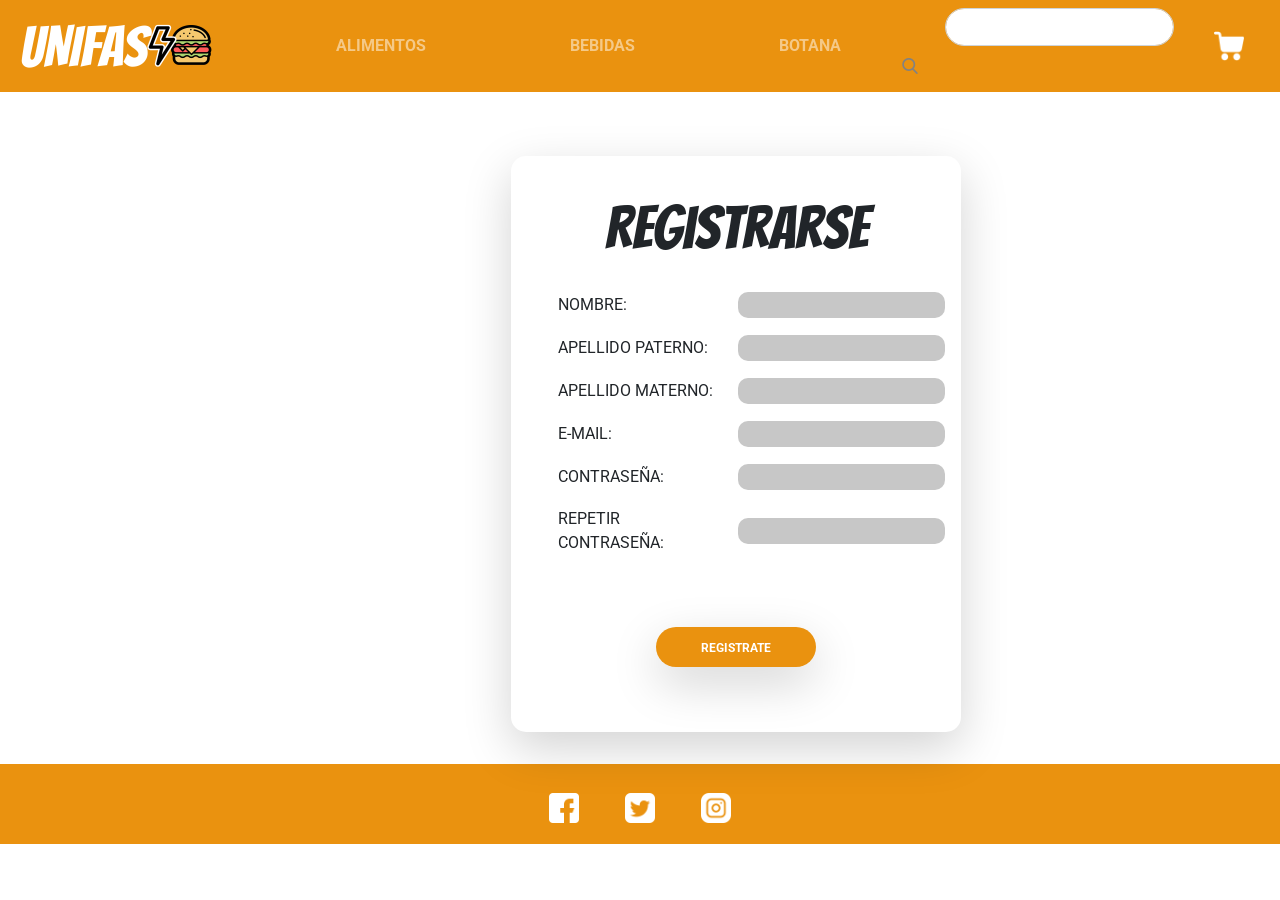
<file: registro.html>
<!DOCTYPE html>
<html>
    <head>
        <meta name="viewport" content="width=device-width, initial-scale=1" charset="UTF-8">
        <meta http-equiv="X-UA-Compatible" content="IE=edge">
        <link rel="stylesheet" href="https://fonts.googleapis.com/css?family=Roboto">
        <link rel="stylesheet" href="https://fonts.googleapis.com/css?family=Bangers">
        <link rel="stylesheet" type="text/css" href="./bootstrap/css/bootstrap.css">
        <script src="https://code.jquery.com/jquery-3.2.1.slim.min.js" integrity="sha384-KJ3o2DKtIkvYIK3UENzmM7KCkRr/rE9/Qpg6aAZGJwFDMVNA/GpGFF93hXpG5KkN" crossorigin="anonymous"></script>
        <script src="./bootstrap/js/bootstrap.js"></script>
        <title> Unifast </title>
    </head>
    <body style="font-family: 'Roboto';">
        <nav class="navbar navbar-expand-lg navbar-dark" style="background-color: #EA920F; font-weight: bold; color: #FFFFFF;">
            <a class="navbar-brand" href="./index.html"><img src="./src/img/Logo1.png" width="200px"></a>
            <button class="navbar-toggler" type="button" data-toggle="collapse" data-target="#navbarColor01" aria-controls="navbarColor01" aria-expanded="false" aria-label="Toggle navigation">
                <span class="navbar-toggler-icon"></span>
            </button>
            <div class="collapse navbar-collapse" id="navbarColor01">
                <ul class="navbar-nav mr-auto" style="padding: 0 2rem;">
                    <li class="nav-item" style="padding: 0 4rem;">
                        <a class="nav-link" href="./alimentos.html">ALIMENTOS <span class="sr-only">(current)</span></a>
                    </li>
                    <li class="nav-item" style="padding: 0 4rem;">
                        <a class="nav-link" href="./bebidas.html">BEBIDAS</a>
                    </li>
                    <li class="nav-item" style="padding: 0 4rem;">
                        <a class="nav-link" href="./botanas.html">BOTANA</a>
                    </li>
                </ul>
                <form class="form-inline">
                    <input class="form-control mr-sm-2" type="search" aria-label="Buscar" style="border-radius: 20px;">
                    <button class="btn my-2 my-sm-0" type="submit"><img src="./src/img/search.png" style="width: 1rem; margin-left: -6rem;"></button>
                </form>
                <div style="padding: 0 2rem;">
                   
                    <a href="./carrito.html"><img src="./src/img/shopping-cart.png" width="30px"></a>
                </div>
            </div>
        </nav>
        <div style="height: 38rem;">
            <div class="card-deck" style="margin: 4rem 10rem 2rem 31rem; width: 30rem; height: 36rem;">
                <div class="card shadow-lg" style="border-radius: 15px; border: none;">
                    <div class="card-body">
                        <h5 class="card-title" style="margin-top: 1rem; text-align: center; font-family: 'Bangers'; font-size: 60px;">Registrarse</h5>
                        <div class="row" style="margin-left: 1rem;">
                              <form style="padding: 0;" method="post" action="gregistro.php">
                                <table style="border-collapse: separate; border-spacing: 10px 15px;">
                                    <tr>
                                        <td>NOMBRE: </td>
                                        <td><input type="text" name="Nombre" style="border: 0; border-radius: 10px; background: #c7c7c7;"></td>
                                    </tr>
                                    <tr>
                                        <td>APELLIDO PATERNO: </td>
                                        <td><input type="text" name="Apellido_pat" style="border: 0; border-radius: 10px; background: #c7c7c7;"></td>
                                    </tr>
                                    <tr>
                                       <td>APELLIDO MATERNO: </td>
                                       <td><input type="text" name="Apellido_mat" style="border: 0; border-radius: 10px; background: #c7c7c7;"></td>
                                    </tr>
                                    <tr>
                                        <td>E-MAIL: </td>
                                        <td><input type="email" name="Correo_elec" style="border: 0; border-radius: 10px; background: #c7c7c7;"></td>
                                     </tr>
                                     <tr>
                                        <td>CONTRASEÑA: </td>
                                        <td><input type="password" name="Contra"  style="border: 0; border-radius: 10px; background: #c7c7c7;"></td>
                                     </tr>
                                     <tr>
                                        <td>REPETIR CONTRASEÑA: </td>
                                        <td><input type="password" style="border: 0; border-radius: 10px; background: #c7c7c7;"></td>
                                     </tr>
                                </table>
                           
                        </div>
                        <div style="margin-top: 3.5rem; text-align: center;">
                            <div style="margin-top: 1.5rem;">
                               
                               <button class="btn my-2 my-sm-0 shadow-lg" type="submit" style="width: 10rem; height: 2.5rem; background: #EA920F; border-radius: 20px; font-weight: bold; color: #ffffff; font-size: 15px;">
                              <a style="font-weight: bold; color: #ffffff; font-size: 12px; text-decoration: none;">REGISTRATE</a>
                            </button> 
                        </form>
                            </div>
                            
                        </div>
                    </div>
                </div>
            </div>
        </div>
        <footer class="text-center text-white" style="background-color: #EA920F;">
            <div class="container pt-4">
                <section class="mb-4">
                    <a class="btn btn-link btn-floating btn-lg text-dark m-1" href="www.facebook.com" role="button" data-mdb-ripple-color="dark">
                        <i class="fab fa-facebook-f"><img src="./src/img/facebook.png" style="width: 30px; margin-top: -20px;"></i>
                    </a>
                    <a class="btn btn-link btn-floating btn-lg text-dark m-1" href="www.twitter.com" role="button" data-mdb-ripple-color="dark">
                        <i class="fab fa-twitter"><img src="./src/img/twitter-sign.png" style="width: 30px; margin-top: -20px;"></i>
                    </a>
                    <a class="btn btn-link btn-floating btn-lg text-dark m-1" href="www.instagram.com" role="button" data-mdb-ripple-color="dark">
                        <i class="fab fa-instagram"><img src="./src/img/instagram.png" style="width: 30px; margin-top: -20px;"></i>
                    </a>
                </section>
            </div>
        </footer>
    </body>
</html>
</file>
